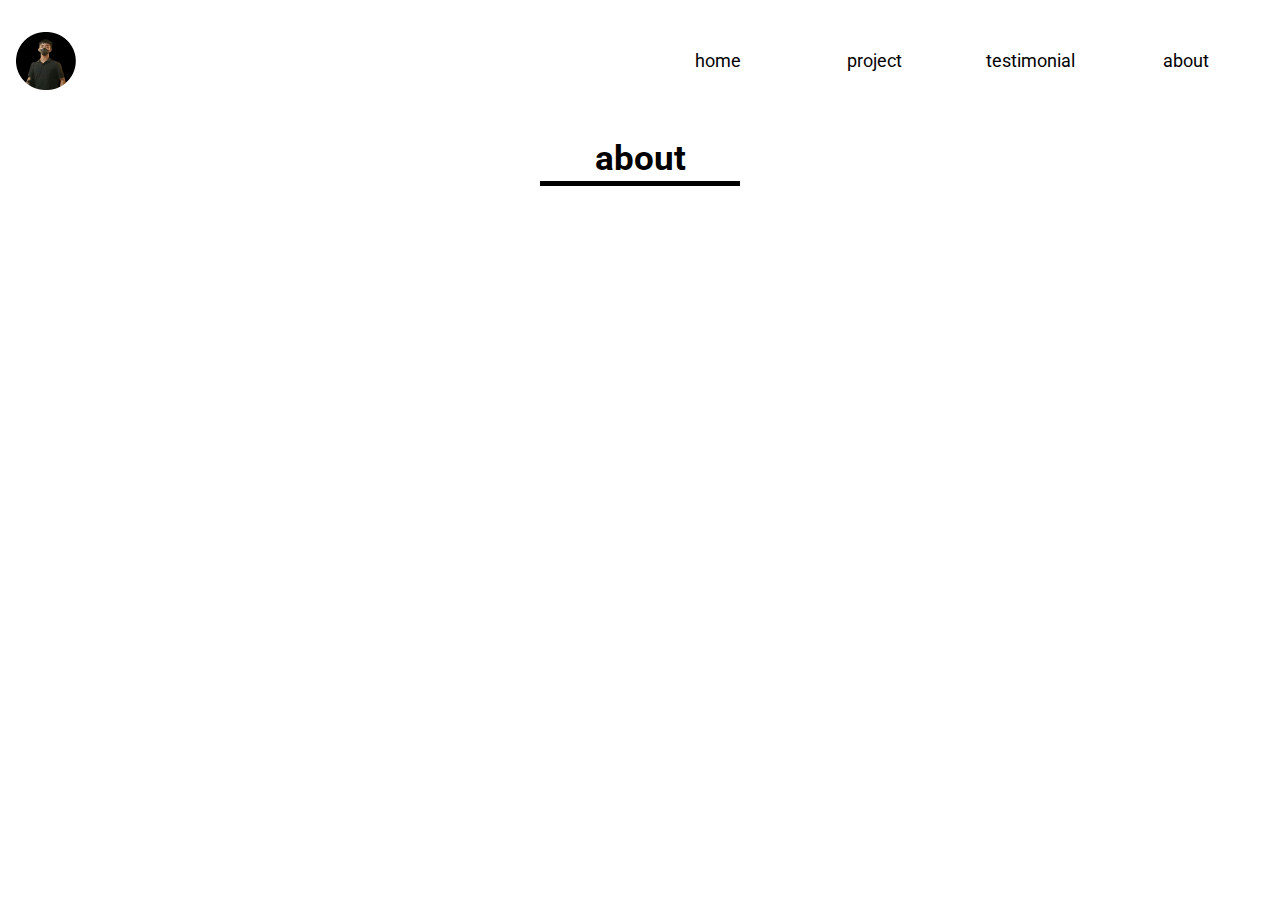
<file: about.html>
<!DOCTYPE html>
<html lang="en">
<head>
    <meta charset="UTF-8">
    <meta http-equiv="X-UA-Compatible" content="IE=edge">
    <link rel="stylesheet" href="./css/style.css">
    <meta name="viewport" content="width=device-width, initial-scale=1.0">
    <title> portfolio $>_ contact </title>
</head>
<body>
    <div class="header">
        <div class="main">
            <div class="logo">
                <a href="index.html"><img src="./img/Hero.png" alt="logo"></a>
            </div>
        </div>
        <div class="nav">
                <ul>
                    <li>
                        <a href="index.html">home</a>
                    </li>
                </ul>
                <ul>
                    <li>
                        <a href="project.html">project</a>
                    </li>
                </ul>
                <ul>
                    <li>
                        <a href="testimonial.html">testimonial</a>
                    </li>
                </ul>
                <ul>
                    <li>
                        <a href="about.html">about</a>
                    </li>
                </ul>
            </div>
    </div>
    <div class="about">
        <div class="aboutContainer">
            <h1>about</h1>
            <div class="dot"></div>
        </div>
    </div>
</body>
</html>
</file>
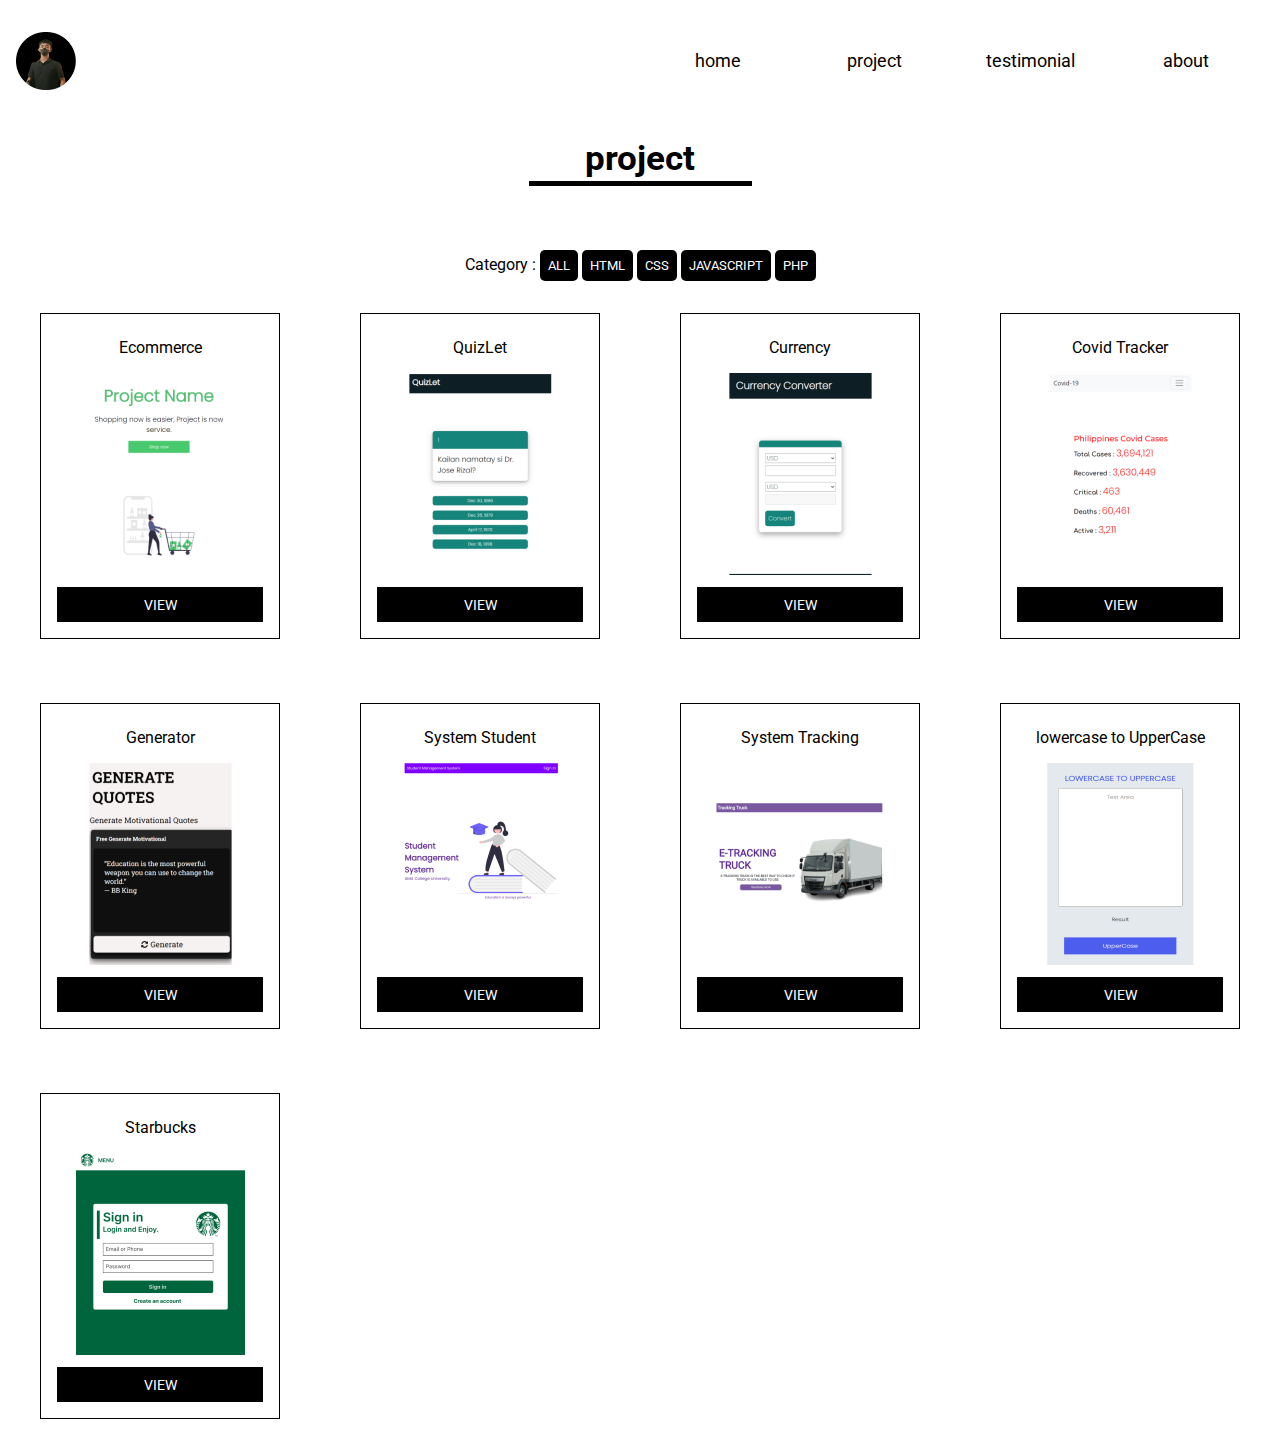
<file: project.html>
<!DOCTYPE html>
<html lang="en">
<head>
    <meta charset="UTF-8">
    <meta http-equiv="X-UA-Compatible" content="IE=edge">
    <link rel="stylesheet" href="./css/style.css">
    <meta name="viewport" content="width=device-width, initial-scale=1.0">
    <title> portfolio $>_ project </title>
</head>
<body>
<div class="header">
        <div class="main">
            <div class="logo">
                <a href="index.html"><img src="./img/Hero.png" alt="logo"></a>
            </div>
        </div>
        <div class="nav">
                <ul>
                    <li>
                        <a href="index.html">home</a>
                    </li>
                </ul>
                <ul>
                    <li>
                        <a href="project.html">project</a>
                    </li>
                </ul>
                <ul>
                    <li>
                        <a href="testimonial.html">testimonial</a>
                    </li>
                </ul>
                <ul>
                    <li>
                        <a href="about.html">about</a>
                    </li>
                </ul>
            </div>
    </div>
    <div class="project">
        <div class="header_title">
            <h1>project</h1>
            <div class="dot"></div>
            <div class="search">
                <p>Category : 
                <button class="HTML" onClick="ALL()">ALL</button>
                <button class="HTML" onClick="HTML()">HTML</button>
                <button class="CSS" onClick="CSS()">CSS</button>
                <button class="JAVASCRIPT" onClick="JS()">JAVASCRIPT</button>
                <button class="PHP" onClick="PHP()">PHP</button></p> 
            </div>
        </div>
    </div>
    <div class="my_Project">
        <div class="project_Box" id="HTML">
            <div class="title">
                <p>Ecommerce</p>
            </div>
            <div class="img">
                <img src="./img/Ecommerce.png" alt="Ecommerce">
            </div>
            <div class="button">
            <a href="https://project-task-example.netlify.app/" target="_blank">VIEW</a>
            </div>
        </div>
        <div class="project_Box" id="CSS" >
        <div class="title">
                <p>QuizLet</p>
            </div>
            <div class="img">
                <img src="./img/Quizlet.png" alt="Quizlet">
            </div>
            
            <div class="button">
            <a href="https://project-task-example.netlify.app/" target="_blank">VIEW</a>
            </div>
        </div>
        <div class="project_Box" id="JAVASCRIPT">
        <div class="title">
                <p>Currency</p>
            </div>
            <div class="img">
                <img src="./img/CurrencyConverter.png" alt="CurrencyConverter">
            </div>
            <div class="button"> 
            <a href="https://project-task-example.netlify.app/" target="_blank">VIEW</a>
            </div>
        </div>
        <div class="project_Box" id="covidTracker">
        <div class="title">
                <p>Covid Tracker</p>
            </div>
            <div class="img">
                <img src="./img/Covid.png" alt="CovidTracker">
            </div>
            <div class="button">
            <a href="https://project-task-example.netlify.app/" target="_blank">VIEW</a>
            </div>
        </div>
        <div class="project_Box" id="generator">
        <div class="title">
                <p>Generator</p>
            </div>
            <div class="img">
                <img src="./img/Generator.png" alt="CurrencyConverter">
            </div>
            <div class="button">
            <a href="https://project-task-example.netlify.app/" target="_blank">VIEW</a>
            </div>
        </div>
        <div class="project_Box" id="system">
        <div class="title">
                <p>System Student</p>
            </div>
            <div class="img">
                <img src="./img/SystemStudent.png" alt="SystemStudent">
            </div>
            <div class="button">
            <a href="https://project-task-example.netlify.app/" target="_blank">VIEW</a>
            </div>
        </div>
        <div class="project_Box" id="Tracking">
        <div class="title">
                <p>System Tracking</p>
            </div>
            <div class="img">
                <img src="./img/Track.png" alt="Tracking">
            </div>
            <div class="button">
            <a href="https://project-task-example.netlify.app/" target="_blank">VIEW</a>
            </div>
        </div>
        <div class="project_Box" id="UpperCase">
        <div class="title">
                <p>lowercase to UpperCase</p>
            </div>
            <div class="img">
                <img src="./img/UpperCase.png" alt="UpperCase">
            </div>
            <div class="button">
            <a href="https://research-text-uppercase.netlify.app/" target="_blank">VIEW</a>
            </div>
        </div>
        <div class="project_Box" id="Starbucks">
        <div class="title">
                <p>Starbucks</p>
            </div>
            <div class="img">
                <img src="./img/starbucks.png" alt="Starbucks">
            </div>
            <div class="button">
            <a href="https://research-text-uppercase.netlify.app/" target="_blank">VIEW</a>
        </div>
    </div>
</body>
<script type="text/javascript" src="./js/script.js"></script>
</html>
</file>
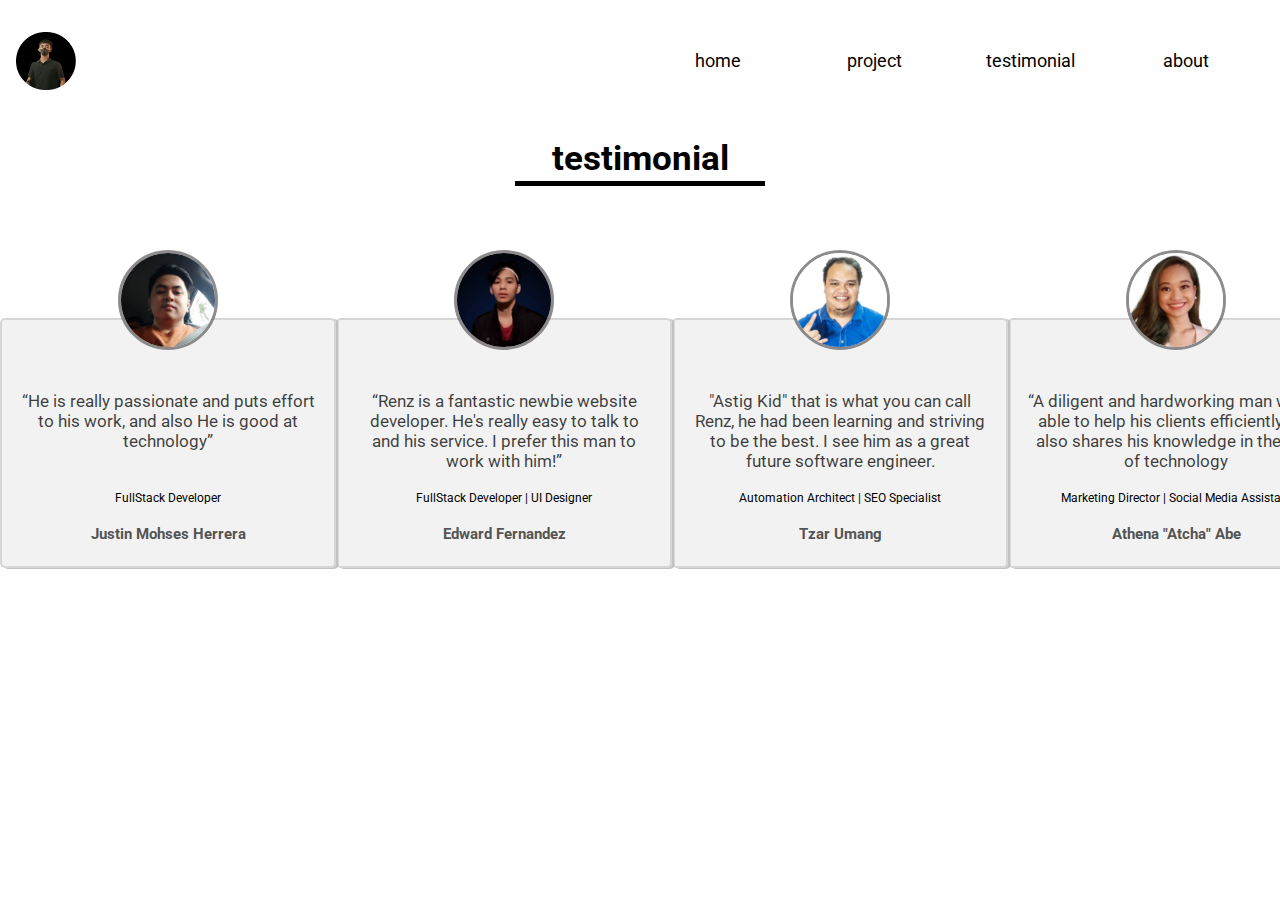
<file: testimonial.html>
<!DOCTYPE html>
<html lang="en">
<head>
    <meta charset="UTF-8">
    <meta http-equiv="X-UA-Compatible" content="IE=edge">
    <link rel="stylesheet" href="./css/style.css">
    <meta name="viewport" content="width=device-width, initial-scale=1.0">
    <title> portfolio $>_ testimonial </title>
</head>
<body>
<div class="header">
        <div class="main">
            <div class="logo">
                <a href="index.html"><img src="./img/Hero.png" alt="logo"></a>
            </div>
        </div>
        <div class="nav">
                <ul>
                    <li>
                        <a href="index.html">home</a>
                    </li>
                </ul>
                <ul>
                    <li>
                        <a href="project.html">project</a>
                    </li>
                </ul>
                <ul>
                    <li>
                        <a href="testimonial.html">testimonial</a>
                    </li>
                </ul>
                <ul>
                    <li>
                        <a href="about.html">about</a>
                    </li>
                </ul>
            </div>
    </div>
    <div class="testimonial">
        <div class="project">
        <div class="header_title">
            <h1>testimonial</h1>
            <div class="dot"></div> 
</div>
        </div>
    </div>
    <div class="testimonialBody_First">
            <div class="card">
                <div class="image">
                <img src="./img/justin.png" alt="" srcset="">
            </div>
            <div class="box">
                    <div class="describe">
                        <p>“He is really passionate and puts effort to his work, and also He is good at technology”</p>
                    </div>
                    <div class="jobTitle descJus">
                        <p>FullStack Developer</p>
                    </div>
                    <div class="name justin">
                        <h1>Justin Mohses Herrera</h1>
                    </div>
                </div> 
            </div>
            <div class="card">
                <div class="image">
                <img src="./img/edward.png" alt="" srcset="">
            </div>
            <div class="box">
                    <div class="describe">
                        <p>“Renz is a fantastic newbie website developer. He's really easy to talk to and his service. I prefer this man to work with him!”</p>
                    </div>
                    <div class="jobTitle">
                        <p>FullStack Developer | UI Designer</p>
                    </div>
                    <div class="name">
                        <h1>Edward Fernandez</h1>
                    </div>
                </div> 
            </div>
            <div class="card">
                <div class="image">
                <img src="./img/tzar.png" alt="" srcset="">
            </div>
            <div class="box">
            <div class="describe">
                <p>"Astig Kid" that is what you can call Renz, he had been learning and striving to be the best. I see him as a great future software engineer.</p> 
        </div>
        <div class="jobTitle">
            <p>Automation Architect | SEO Specialist</p>
        </div>
        <div class="name">
                        <h1>Tzar Umang</h1>
                    </div>
                </div> 
            </div>
            <div class="card">
                <div class="image">
                <img src="./img/atcha.png" alt="" srcset="">
            </div>
            <div class="box">
                    <div class="describe">
                        <p>“A diligent and hardworking man who is able to help his clients efficiently and also shares his knowledge in the field of technology</p>
                    </div>
                    <div class="jobTitle">
                        <p>Marketing Director | Social Media Assistant</p>
                    </div>
                    <div class="name">
                        <h1>Athena "Atcha" Abe</h1>
                    </div>             
                    
                </div> 
            </div>
        </div>
</body>
</html>
</file>
<file: css/style.css>
@import url('https://fonts.googleapis.com/css2?family=Roboto&display=swap');
* {
    margin: 0;
    padding: 0;
    scroll-behavior: smooth;
    box-sizing: border-box;
    font-family: 'Roboto', sans-serif;

}
.header {
    display: grid;
    grid-template-columns: 1fr 1fr;
    height: 10vh;
    justify-content: center;
    place-content: center;
    margin: 1rem;
}
.header .logo img {
    width: 60px;
    display: grid;
    place-content: center;
}
.header .nav {
    display: grid;
    grid-template-columns: 1fr 1fr 1fr 1fr;
    place-content: center;
    justify-items: center;
}
.nav li {
    list-style: none;
}
.nav li a {
    text-decoration: none;
    color: black;
    font-size: 18px;
    transition: width 2s;
}
.middle {
    display: grid;
    grid-template-columns: 1fr 1fr;
    height: 75vh;
    justify-content: center;
    place-items: center;
}
.middle .hero img {
    width: auto;
    width: 300px;
    border: 2px solid rgb(43, 156, 222);
    object-fit: contain;
    box-shadow: 10px 10px 10px 10px #0000002c;
    border-radius: 50%;
}
.middle .hero img:hover { 
    border: 5px solid rgb(20, 108, 159);
}
.middle .text .names {
    color: rgb(43, 156, 222);
} 

.middle .text h1 {
  overflow: hidden; /* Ensures the content is not revealed until the animation */
  border-right: .1em solid rgb(0, 0, 0); /* The typwriter cursor */
  white-space: nowrap; /* Keeps the content on a single line */
  /* letter-spacing: .15em;  *//* Adjust as needed */
  animation: 
    name 3.5s steps(40, end),
    blink-caret .50s step-end infinite;
}

/* The name effect */
@keyframes name {
  from { width: 0 }
  to { width: 100% }
}

/* The typewriter cursor effect */
@keyframes blink-caret {
  from, to { border-color: rgb(43, 156, 222) }
  50% { border-color: rgb(0, 0, 0); }
}

.text .body p {
    display: grid;
    justify-content: center;
    font-size: 20px;
    line-height: 40px;
}
.text .name h1 {
    text-align: center;
    margin: 1rem;
    font-size: 50px;
}
.text .button {
    display: grid;
    justify-content: center;
    margin: 1rem;
}
.text .button a:hover { 
    background-color: rgb(0, 0, 0);
}
.text .button a {
    color: white;
    text-decoration: none;
    background-color: rgb(43, 156, 222);
    padding: 0.5rem;
    border-radius: 4px;
}
.text .button i {
    margin: 0.5rem;
}


/** PROJECT **/
.project {
    width: 100%;
    display: grid;
    justify-content: center;
}
.project .header_title h1, .about .aboutContainer h1 {
    font-size: 35px;
    text-align: center;
    padding: 1rem;
}
.project .header_title .dot {
    background-color: rgb(0, 0, 0);
    margin: 4rem;
    margin-top: -14px;
    height: 5px;
}
.project .header_title .search button { 
    background-color: black;
    padding: 0.5rem;
    border-radius: 5px;
    color: white;
    cursor: pointer;
    border: none;
}
.project .header_title .search button:hover {
    background-color: rgba(0, 0, 0, 0.23);
    border: none;
    color: black;
}
.my_Project {
    display: grid;
    grid-template-columns: repeat(5, auto);
    place-items: center;
    width: 100%;
}
.my_Project .project_Box {
    margin: 2rem;
    border: 1px solid rgb(0, 0, 0);
    padding: 0.5rem;
    text-align: center;
    width: 240px;
}
.my_Project .project_Box p {
    margin: 1rem;
}
.my_Project .project_Box .button {
    background-color: black;
    padding: 0.5rem;
    margin: 0.5rem;
}
.my_Project .project_Box .button a {
    text-decoration: none;
    color: white;
    font-size: 14px;
    cursor: pointer;
}
.my_Project .project_Box .button:hover { 
    background-color: rgba(255, 0, 0, 0.764);
}
.about {
    display: grid;
    justify-content: center;
    width: 100%;
}
.about .aboutContainer .dot {
    background-color: rgb(0, 0, 0);
    margin-top: -14px;
    height: 5px;
    width: 200px;
}
#iconTrig {
    display: none;
}
.whoIam h1 {
    display: grid;
    justify-content: center;
    width: 100%;
}
.testimonial {
    width: 100%;
    display: grid;
    justify-content: center;
}
.testimonial .dot {
    width: 250px;
}
.testimonialBody_First {
    display: grid;
    grid-template-columns: repeat(4, auto);
    height: 50vh;
    width: 100%;
    justify-items: center;
}
.testimonialBody_First .card .image { 
    display: grid;
    justify-content: center;
}
.testimonialBody_First .image img {
    width: 100px;
    height: 100px;
    border: 3px solid rgba(108, 106, 106, 0.776);
    border-radius: 50px;
    object-fit: cover;
}
.testimonialBody_First .box {
    background-color: rgba(234, 234, 234, 0.61);
    min-width: 300px;
    /* position: absolute; */
    box-shadow: 3px 1px #8888887d;
    margin-top: -2rem;
    border-radius: 5px 5px 5px 5px;
    border: 2px solid rgba(0, 0, 0, 0.114);
    height: 250px;
    padding: 1rem;
}
.box .describe {
    width: 300px;
}
.box .name h1 {
    font-size: 15px;
    color: rgba(41, 41, 41, 0.804);
    text-align: center;
    margin: 20px;
}
.box .jobTitle p {
    text-align: center;
    margin-top: 20px;
    font-size: 12px;
}
.box .justin  {
    margin-top: 15px;
}
.box .descJus p {
    margin-top: 40px;
}
.box .describe p{
    font-size: 17px;
    text-align: center;
    color: rgba(0, 0, 0, 0.756);
    margin-top: 55px;
    display: grid;
    justify-content: center;
}
.body_form {
    margin: 2rem;
    display: grid;
    grid-template-columns: repeat(2, auto);
    place-items: center;
    align-content: center;
}
.left_form {
    height: 400px;
    border-radius: 5px 5px 5px 5px;
    width: 400px;
    padding: 1rem;
    background-color: rgb(43, 156, 222);
}
.body_form .right_form img {
    height: 450px;
    width: auto;
}
.body_form .left_form .contact_title p {
    color: white;
    font-size: 20px;
    justify-content: start;
    display: grid;
    
}
@media screen and (min-width: 320px) and (max-width: 785px)
     { 
    .header .nav {
        display: none;
    }

    .middle { 
        display: grid;
        grid-template-columns: 1fr; 
    
    }

    .middle .hero img {
        height: 200px;
    }

    .middle .hero img {
        object-fit: contain;
        box-shadow: 10px 10px 10px 10px #00000000;
        border-radius: 50%;
    }

    .hide-desktop {
        display: grid;
        justify-content: end;
    } 
    .hide-desktop i {
        cursor: pointer;
        font-size: 45px;
        display: grid;
        place-content: center;
    }
    #iconTrig {
        display: block;
        display: grid;
        justify-content: end;
    }
    .text .name h1 {
        font-size: 40px;
        padding: 1rem;
    }
    .text .body p {
        font-size: 20px;
        text-align: center;
    }
    .text .button a {
        width: 100%;
        padding: 0.5rem;
        font-size: 15px;
    }
    .header .logo img {
        width: 50px;
    }

    .middle .hero img { 
        width: 80vw;
        height: auto;
    }
    .middle .hero img:hover { 
        width: 80vw;
    }
    .header .show a {
        position: relative;
        top: 123px;
    }
    .my_Project {
        display: grid;
        grid-template-columns: repeat(1, auto);
    }
    .project .header_title .search button { 
        background-color: black;
        padding: 0.4rem;
        border-radius: 5px;
        color: white;
        cursor: pointer;
        font-size: 14px;
        border: none;
    }
}
@media screen and (min-width: 786px) and (max-width: 979px) { 
    .my_Project {
        display: grid;
        grid-template-columns: repeat(2, auto);
    }
}
@media screen and (min-width: 980px) and (max-width: 1000px) { 
    .my_Project {
        display: grid;
        grid-template-columns: repeat(3, auto);
    }
}
@media screen and (min-width: 1001px) and (max-width: 1506px) { 
    .my_Project {
        display: grid;
        grid-template-columns: repeat(4, auto);
    }
}
</file>
